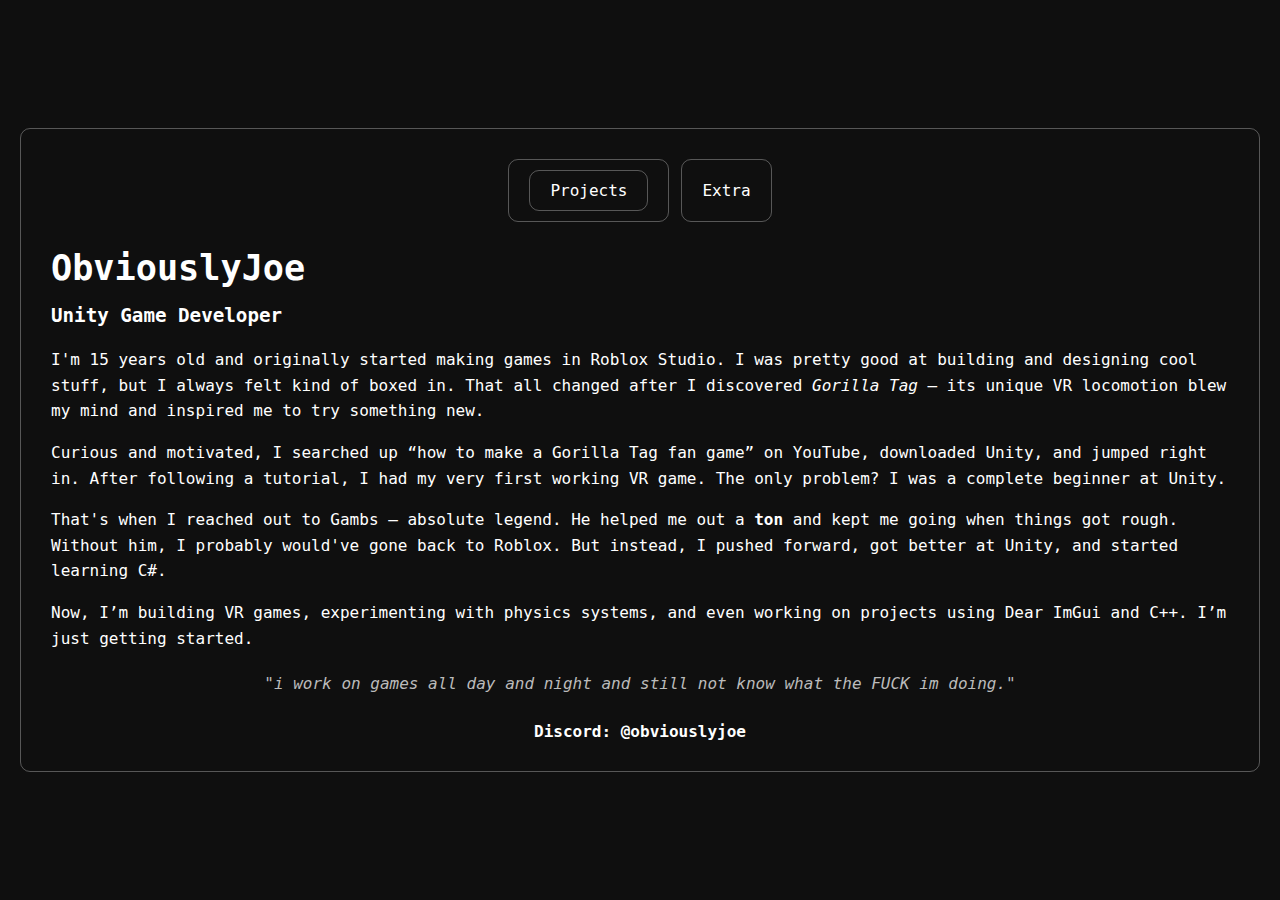
<file: index.html>
<!DOCTYPE html>
<html lang="en">
<head>
  <meta charset="UTF-8" />
  <title>ObviouslyJoe's Portfolio</title>
  <link rel="stylesheet" href="style.css" />
</head>
<body>
  <div class="glow"></div>

  <div class="window">
    <div class="nav">
      <a href="projects.html"><button class="nav-button">Projects</button></a>
      <button class="nav-button" onclick="alert('This opens nothing for now')">Extra</button>
    </div>

    <h1>ObviouslyJoe</h1>
    <h2>Unity Game Developer</h2>
    <p>
      I'm 15 years old and originally started making games in Roblox Studio. I was pretty good at building and designing cool stuff, but I always felt kind of boxed in. That all changed after I discovered <em>Gorilla Tag</em> — its unique VR locomotion blew my mind and inspired me to try something new.
    </p>
    <p>
      Curious and motivated, I searched up “how to make a Gorilla Tag fan game” on YouTube, downloaded Unity, and jumped right in. After following a tutorial, I had my very first working VR game. The only problem? I was a complete beginner at Unity.
    </p>
    <p>
      That's when I reached out to Gambs — absolute legend. He helped me out a <strong>ton</strong> and kept me going when things got rough. Without him, I probably would've gone back to Roblox. But instead, I pushed forward, got better at Unity, and started learning C#.
    </p>
    <p>
      Now, I’m building VR games, experimenting with physics systems, and even working on projects using Dear ImGui and C++. I’m just getting started.
    </p>
    <p class="tagline">"i work on games all day and night and still not know what the FUCK im doing."</p>

    <div class="links">
      <span>Discord: @obviouslyjoe</span>
    </div>
  </div>
</body>
</html>
</file>
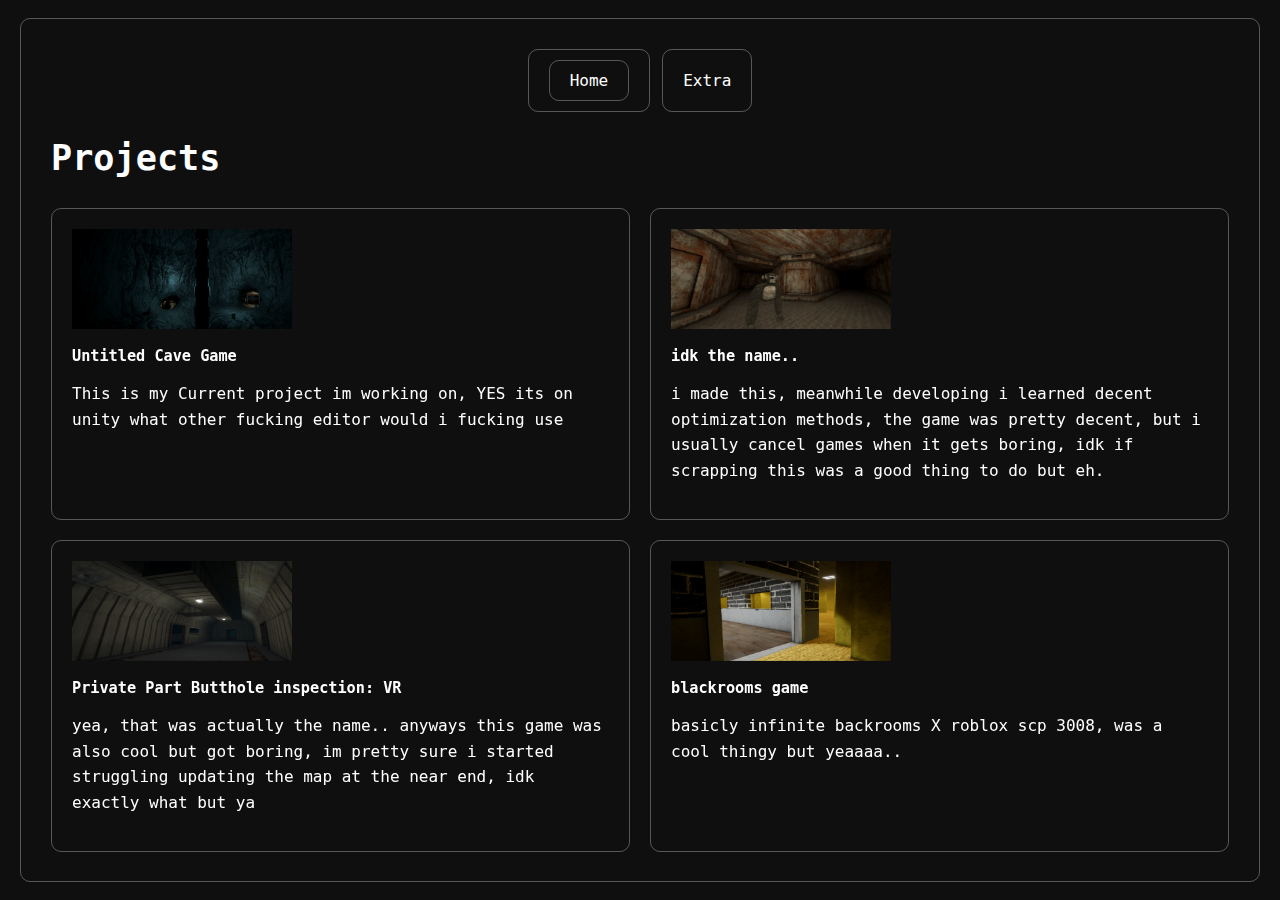
<file: projects.html>
<!DOCTYPE html>
<html lang="en">
<head>
  <meta charset="UTF-8" />
  <title>Projects - ObviouslyJoe's Portfolio</title>
  <link rel="stylesheet" href="style.css" />
</head>
<body>
  <div class="glow"></div>

  <div class="window">
    <div class="nav">
      <a href="idk.html"><button class="nav-button">Home</button></a>
      <button onclick="alert('This opens nothing for now')">Extra</button>
    </div>

    <h1>Projects</h1>
    <div class="project-grid">
      <div class="project">
        <img src="Images/image.png" alt="Zesty Project Thumbnail" width="220" height="100">
        <div class="project-info">
          <h3>Untitled Cave Game</h3>
          <p>This is my Current project im working on, YES its on unity what other fucking editor would i fucking use</p>
        </div>
      </div>

      <div class="project">
        <img src="Images/image2.png" alt="Project 2 Thumbnail" width="220" height="100">
        <div class="project-info">
          <h3>idk the name..</h3>
          <p>i made this, meanwhile developing i learned decent optimization methods, the game was pretty decent, but i usually cancel games when it gets boring, idk if scrapping this was a good thing to do but eh.</p>
        </div>
      </div>

      <div class="project">
        <img src="Images/image3.png" alt="Project 3 Thumbnail" width="220" height="100">
        <div class="project-info">
          <h3>Private Part Butthole inspection: VR</h3>
          <p>yea, that was actually the name.. anyways this game was also cool but got boring, im pretty sure i started struggling updating the map at the near end, idk exactly what but ya</p>
        </div>
      </div>

      <div class="project">
        <img src="Images/image4.png" alt="Project 4 Thumbnail" width="220" height="100">
        <div class="project-info">
          <h3>blackrooms game</h3>
          <p>basicly infinite backrooms X roblox scp 3008, was a cool thingy but yeaaaa..</p>
        </div>
      </div>
    </div>
  </div>

  <script>
  const projects = document.querySelectorAll('.project');

  projects.forEach(project => {
    project.addEventListener('mousemove', e => {
      const rect = project.getBoundingClientRect();
      const x = e.clientX - rect.left; // x inside project
      const y = e.clientY - rect.top;  // y inside project
      const midX = rect.width / 2;
      const midY = rect.height / 2;

      // Calculate rotation max 10 degrees
      const rotateX = ((y - midY) / midY) * 10; // tilt up/down
      const rotateY = ((x - midX) / midX) * 10; // tilt left/right

      project.style.transform = `perspective(600px) rotateX(${-rotateX}deg) rotateY(${rotateY}deg)`;
    });

    project.addEventListener('mouseleave', () => {
      project.style.transform = 'perspective(600px) rotateX(0deg) rotateY(0deg)';
    });
  });
</script>
</body>
</html>
</file>
<file: style.css>
/* Reset box-sizing */
* {
  box-sizing: border-box;
}

/* Body styles */
body {
  background-color: #0f0f0f;
  color: #ffffff;
  font-family: monospace;
  display: flex;
  justify-content: center;
  align-items: center;
  height: 100vh;
  margin: 0;
  padding: 20px;
  overflow: hidden;
  position: relative;
}

/* REMOVE glow */
.glow {
  display: none;
}

/* Consistent terminal-style window */
.window,
.modal {
  background-color: transparent;
  border: 1px solid rgba(255, 255, 255, 0.3);
  border-radius: 10px;
  color: #ffffff;
  font-family: monospace;
  padding: 30px;
  text-align: left;
  z-index: 1;
  box-shadow: none;
}

/* Terminal-style project boxes */
.project {
  background-color: transparent;
  border: 1px solid rgba(255, 255, 255, 0.3);
  padding: 20px;
  border-radius: 10px;
  color: #ffffff;
  font-family: monospace;
  box-shadow: none;
  text-align: left;
  transform-style: preserve-3d;
  transition: transform 0.2s ease;
  cursor: pointer;
  will-change: transform;
}

.project:hover {
  background-color: rgba(255, 255, 255, 0.05);
  transform: scale(1.01);
}

/* Navigation container */
.nav {
  display: flex;
  justify-content: center;
  gap: 12px;
  margin-bottom: 25px;
}

/* Terminal-style buttons */
.nav button,
.nav a {
  background-color: transparent;
  border: 1px solid rgba(255, 255, 255, 0.3);
  padding: 10px 20px;
  border-radius: 10px;
  color: #ffffff;
  cursor: pointer;
  transition: all 0.3s ease;
  font-family: monospace;
  font-size: 1rem;
  user-select: none;
  text-decoration: none;
  box-shadow: none;
}

.nav button:hover,
.nav a:hover {
  background-color: rgba(255, 255, 255, 0.05);
  border-color: #ffffff;
  color: #ffffff;
}

.nav button:focus {
  outline: none;
}

/* Headings */
h1 {
  font-size: 2.2rem;
  color: #ffffff;
  margin-bottom: 5px;
  font-family: monospace;
}

h2 {
  font-size: 1.2rem;
  color: #ffffff;
  margin-bottom: 20px;
  font-family: monospace;
}

/* Paragraph text */
p {
  font-size: 1rem;
  color: #ffffff;
  line-height: 1.6;
  margin-bottom: 15px;
  font-family: monospace;
}

/* Italic tagline */
.tagline {
  font-style: italic;
  color: #bbbbbb;
  margin-top: 20px;
  text-align: center;
  font-family: monospace;
}

/* Links section */
.links {
  text-align: center;
  margin-top: 25px;
}

.links span {
  color: #ffffff;
  margin: 0 10px;
  font-weight: bold;
  font-size: 1rem;
  user-select: text;
  font-family: monospace;
}

.links span:hover {
  color: #dddddd;
  cursor: pointer;
}

/* Project grid layout */
.project-grid {
  display: grid;
  grid-template-columns: 1fr 1fr;
  gap: 20px;
  margin-top: 30px;
}

/* Modal close button if any */
.modal-close {
  background-color: transparent;
  border: 1px solid rgba(255, 255, 255, 0.3);
  color: #ffffff;
  border-radius: 6px;
  padding: 6px 12px;
  cursor: pointer;
  font-family: monospace;
}

.modal-close:hover {
  background-color: rgba(255, 255, 255, 0.05);
  color: #ffffff;
  border-color: #ffffff;
}

/* Mobile fixes */
@media (max-width: 768px) {
  .project-grid {
    grid-template-columns: 1fr;
  }

  .window {
    padding: 20px;
  }

  .nav {
    flex-direction: column;
    gap: 8px;
  }

  h1 {
    font-size: 1.5rem;
  }

  h2 {
    font-size: 1rem;
  }
}
</file>
